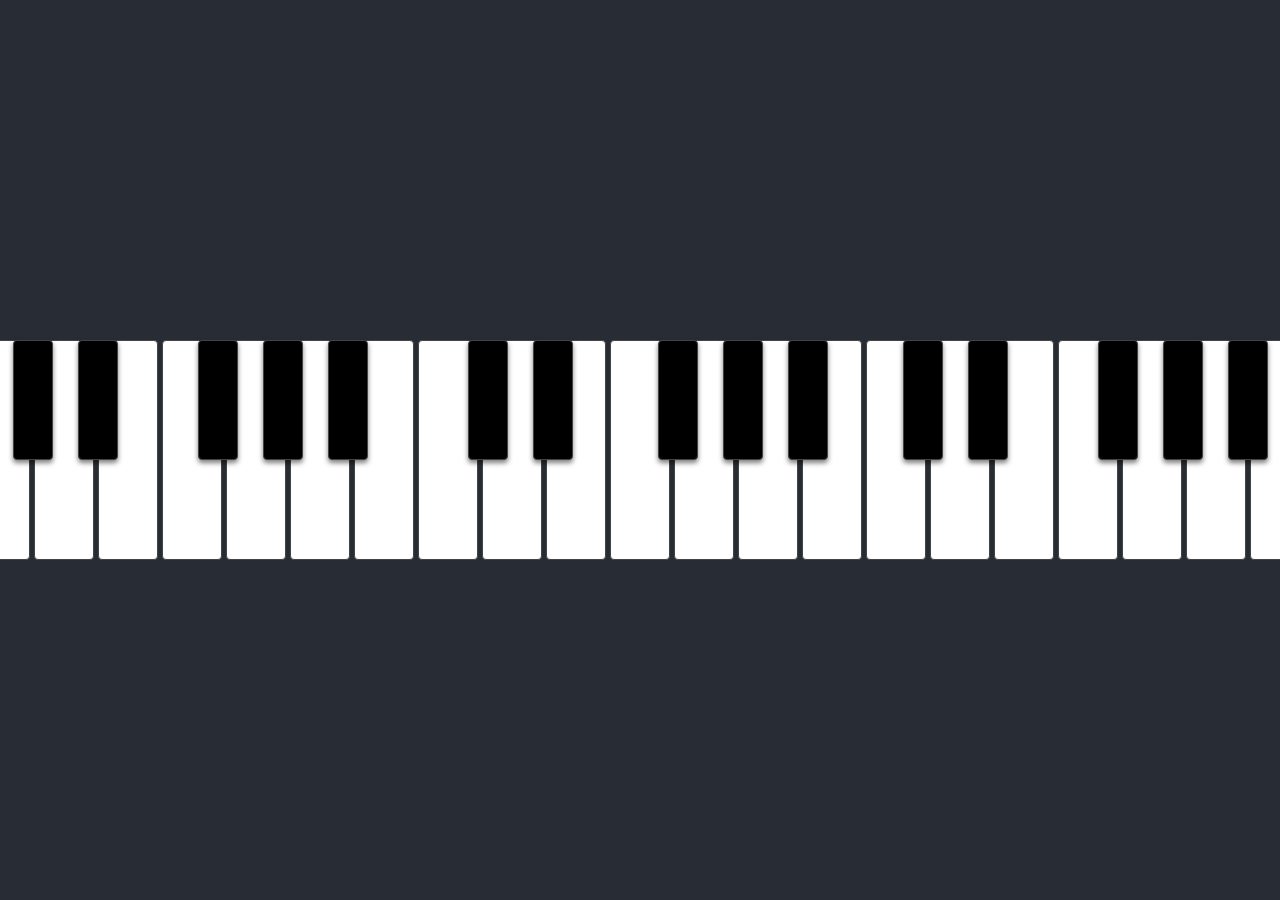
<file: Virtual Piano/index.html>
<!DOCTYPE html>
<html lang="en">
<head>
    <meta charset="UTF-8">
    <meta name="viewport" content="width=device-width, initial-scale=1.0">
    <title>Virtual Piano</title>
    <meta http-equiv="Content-Security-Policy" content="default-src 'self'; script-src 'self' 'unsafe-inline'; style-src 'self' 'unsafe-inline'; img-src 'self'; media-src 'self'">
    <link rel="stylesheet" href="style.css">
</head>
<body>
    <div class="piano">
        <div class="key white" data-key="C1"></div>
        <div class="key black" data-key="C1Sharp"></div>
        <div class="key white" data-key="D1"></div>
        <div class="key black" data-key="D1Sharp"></div>
        <div class="key white" data-key="E1"></div>
        <div class="key white" data-key="F1"></div>
        <div class="key black" data-key="F1Sharp"></div>
        <div class="key white" data-key="G1"></div>
        <div class="key black" data-key="G1Sharp"></div>
        <div class="key white" data-key="A1"></div>
        <div class="key black" data-key="A1Sharp"></div>
        <div class="key white" data-key="B1"></div>
    
        <div class="key white" data-key="C"></div>
        <div class="key black" data-key="CSharp"></div>
        <div class="key white" data-key="D"></div>
        <div class="key black" data-key="DSharp"></div>
        <div class="key white" data-key="E"></div>
        <div class="key white" data-key="F"></div>
        <div class="key black" data-key="FSharp"></div>
        <div class="key white" data-key="G"></div>
        <div class="key black" data-key="GSharp"></div>
        <div class="key white" data-key="A"></div>
        <div class="key black" data-key="ASharp"></div>
        <div class="key white" data-key="B"></div>
        <div class="key white" data-key="C2"></div>

        <div class="key black" data-key="C2Sharp"></div>
        <div class="key white" data-key="D2"></div>
        <div class="key black" data-key="D2Sharp"></div>
        <div class="key white" data-key="E2"></div>
        <div class="key white" data-key="F2"></div>
        <div class="key black" data-key="F2Sharp"></div>
        <div class="key white" data-key="G2"></div>
        <div class="key black" data-key="G2Sharp"></div>
        <div class="key white" data-key="A2"></div>
        <div class="key black" data-key="A2Sharp"></div>
        <div class="key white" data-key="B2"></div>

    </div>
    <script src="script.js"></script>
</body>
</html>
</file>
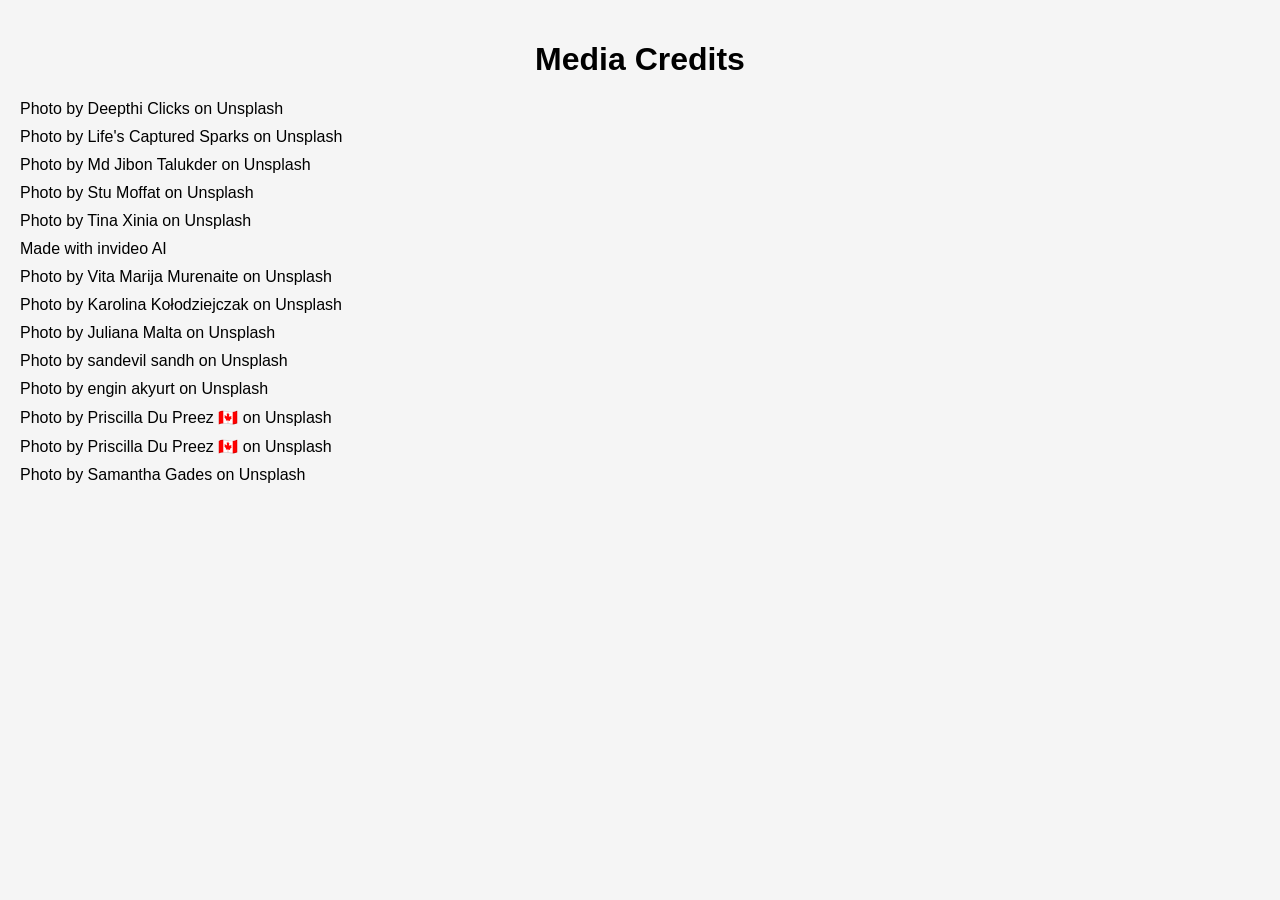
<file: credits.html>
<!DOCTYPE html>
<html lang="en">
<head>
    <meta charset="UTF-8">
    <meta name="viewport" content="width=device-width, initial-scale=1.0">
    <title>Media Credits</title>
    <style>
        body {
            font-family: Arial, sans-serif;
            margin: 0;
            padding: 20px;
            background-color: #f5f5f5;
        }
        h1 {
            text-align: center;
        }
        .credit-list {
            list-style-type: none;
            padding: 0;
        }
        .credit-list li {
            margin: 10px 0;
        }
    </style>
</head>
<body>

<h1>Media Credits</h1>

<ul class="credit-list">
    <li>Photo by Deepthi Clicks on Unsplash</li>
    <li>Photo by Life's Captured Sparks on Unsplash</li>
    <li>Photo by Md Jibon Talukder on Unsplash</li>
    <li>Photo by Stu Moffat on Unsplash</li>
    <li>Photo by Tina Xinia on Unsplash</li>
    <li>Made with invideo AI</li>
    <li>Photo by Vita Marija Murenaite on Unsplash</li>
    <li>Photo by Karolina Kołodziejczak on Unsplash</li>
    <li>Photo by Juliana Malta on Unsplash</li>
    <li>Photo by sandevil sandh on Unsplash</li>
    <li>Photo by engin akyurt on Unsplash</li>
    <li>Photo by Priscilla Du Preez 🇨🇦 on Unsplash</li>
    <li>Photo by Priscilla Du Preez 🇨🇦 on Unsplash</li>
    <li>Photo by Samantha Gades on Unsplash</li>
</ul>

</body>
</html>
</file>
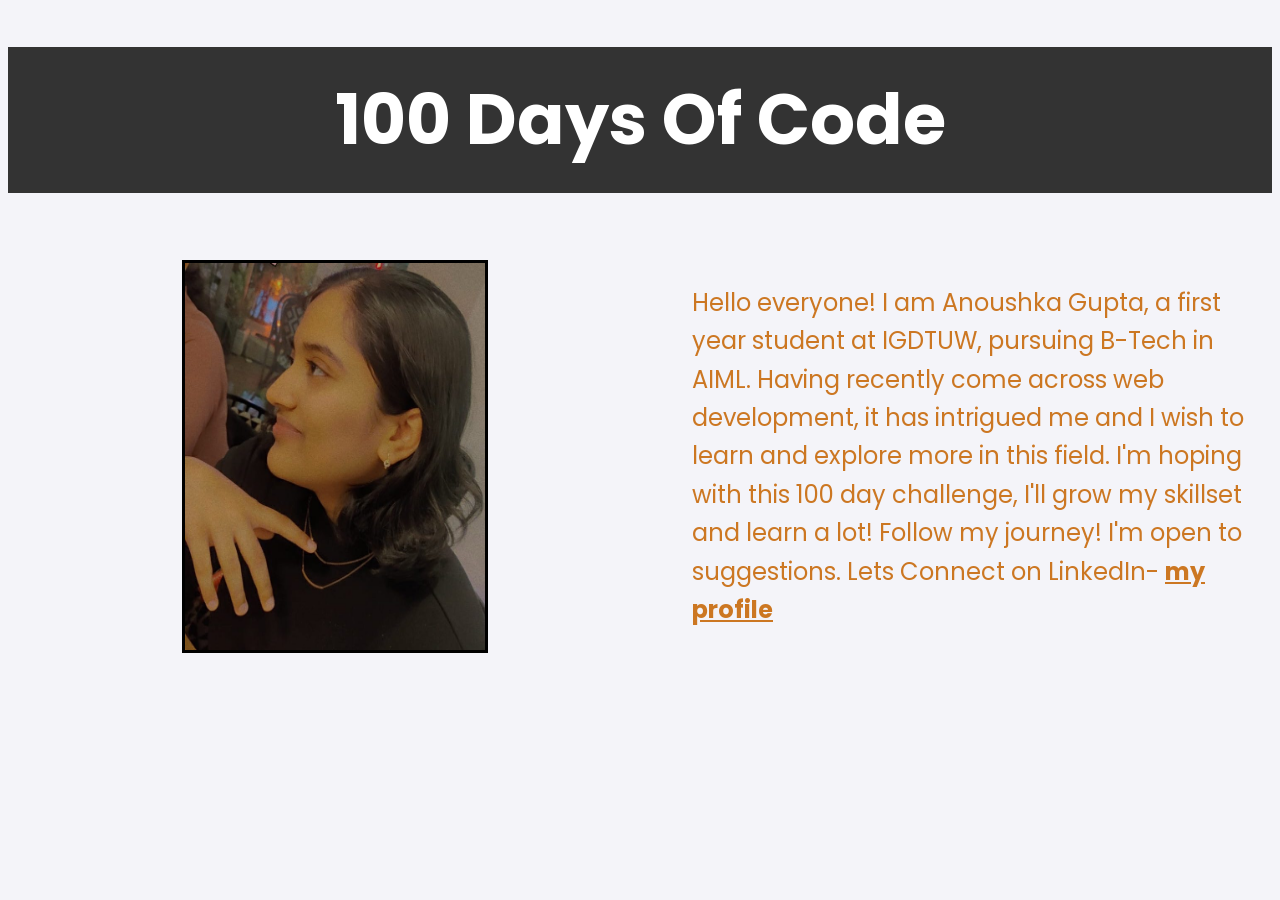
<file: Day1.html>
<!DOCTYPE html>
<html>
<head>
   <title> Introduction </title>
   <link href="https://fonts.googleapis.com/css2?family=Poppins:wght@300;400;600&display=swap" rel="stylesheet">
    <style>
    h1{
       font-family: "Poppins", sans-serif;
       color: #ffffff;
       background-color: #333333;
       text-align: center;
       padding: 20px;
       font-size: 70px;
       }

     p{
        font-family: "Poppins", sans-serif;
        color: #cc7722;
        text-align: left;
        font-size: 24px;
        padding: 20px;
        line-height: 1.6;
        max-width: 800px;
       }
       
      body{
      background-color: #f4f4f9
      }
   
      img{
      display: block;
      margin: 20px auto;
      width: 300px;
      border: solid black;
       
      }
   
      .container{
       display:flex;
       align-items: center
       padding: 40px;
       justify-content: center;
       }
    
       .text{
        max-width: 600px;
        font-size: 50px;
        color: #333
        line-height:1.6;
        margin-left:10px;
         }
      
     a:hover{
     color: red;
            }

       a{color:#cc7722;
         font-weight: bold;
          }

   </style>
</head>
<body>
  
  <h1> <strong>100 Days Of Code</strong> </h1>
  <div class = "container">
  <img src = "myphoto.jpg" alt = "My Photo">
  <div class = "text">
  <p> 
  Hello everyone! I am Anoushka Gupta, a first year student at IGDTUW, pursuing B-Tech in AIML. Having recently come across web development, it has intrigued me and I wish to learn and explore more in this field. I'm hoping with this 100 day challenge, I'll grow my skillset and learn a lot! Follow my journey! I'm open to suggestions. Lets Connect on LinkedIn- <a href = "https://www.linkedin.com/in/anoushka-gupta-331163319/?utm_source=share&utm_campaign=share_via&utm_content=profile&utm_medium=android_app" target = "_blank">my profile</a>
  </p>
 </div>
</div>

</body>
</html>
</file>
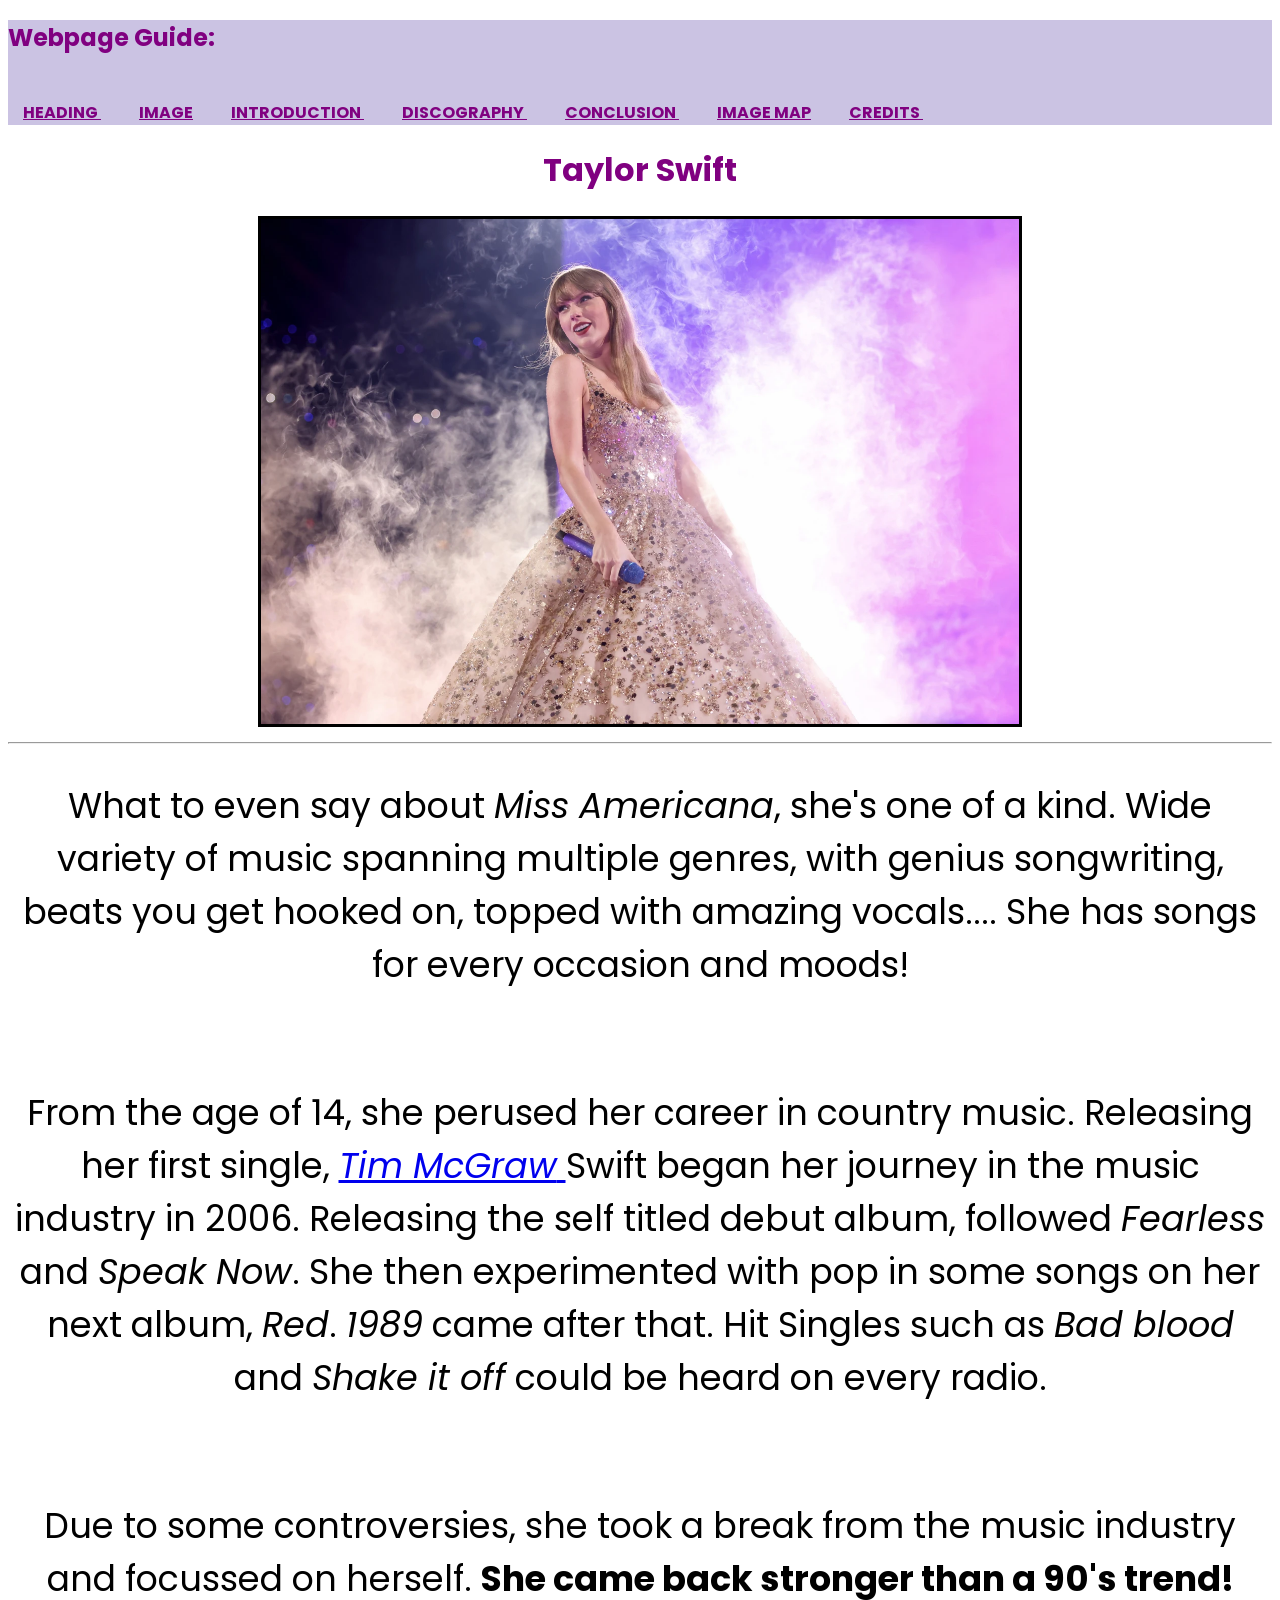
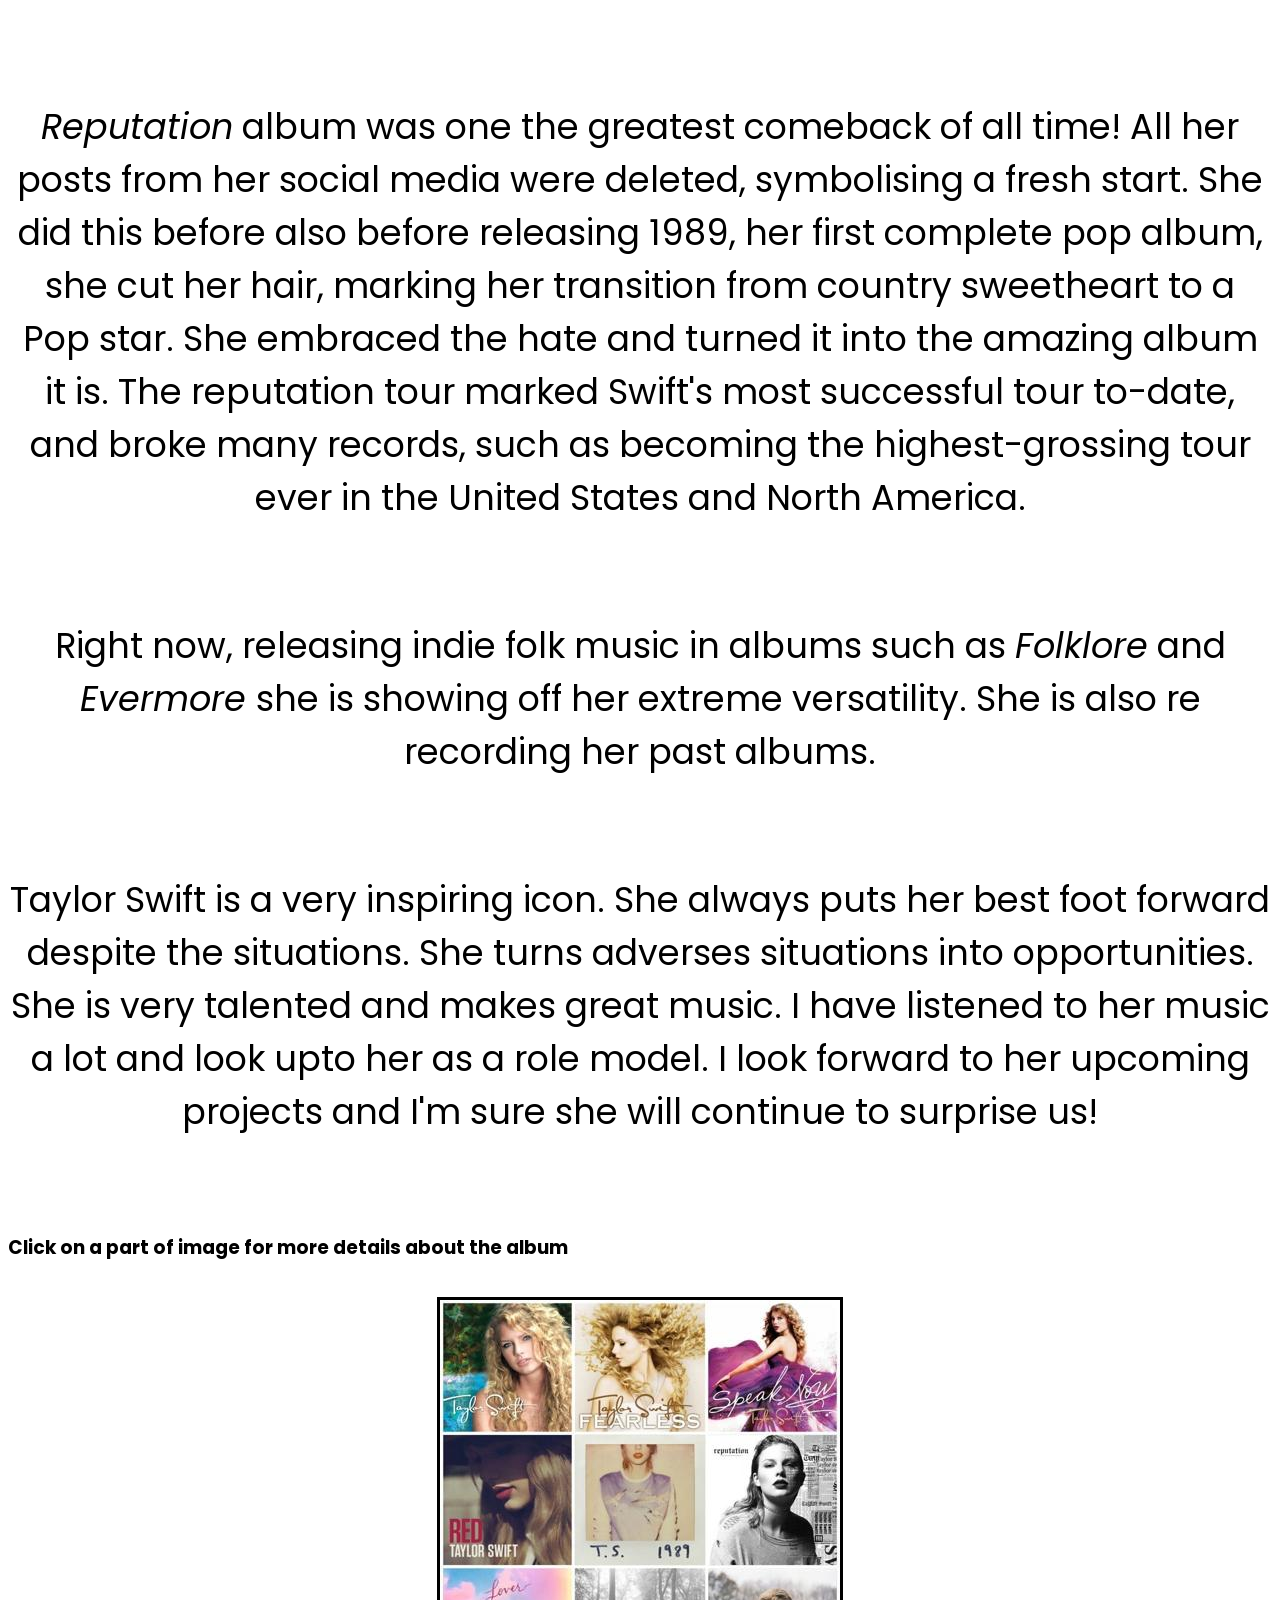
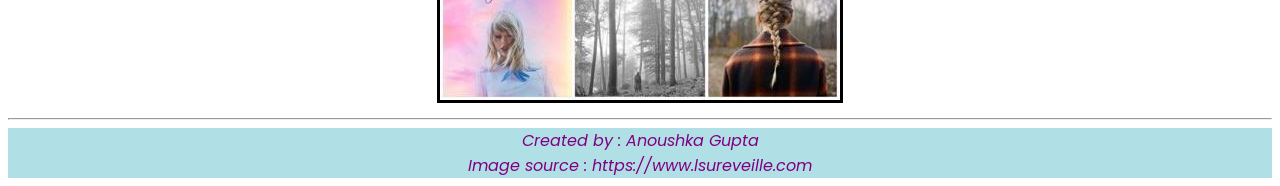
<file: Day2.html>
<!DOCTYPE html>
<html>
<head>
<title> Taylor Swift </title>
<link href="https://fonts.googleapis.com/css2?family=Poppins:wght@300;400;600&display=swap" rel="stylesheet">
<header>
<h2 style = color:purple;><b> Webpage Guide: </b></h2>
<br>
<nav>
<a href = "#heading"><b> HEADING </b></a>&nbsp;
   <a href = "#image"><b>IMAGE</b></a>&nbsp;
   <a href = "#introduction"><b> INTRODUCTION </b></a>&nbsp;
   <a href = "#discography"> <b> DISCOGRAPHY </b></a>&nbsp;
   <a href = "#conclusion"><b> CONCLUSION </b></a>&nbsp;
   <a href = "#imagemap"><b> IMAGE MAP</b></a>&nbsp;
   <a href = "#credits"> <b> CREDITS </b></a>&nbsp;
</nav>
</header>

<style>
h1{
  color:purple;
  text-align:center;
}

body{
    text-align:centre;
    background-color: white;
    
}

p{
    text-align:center;
    font-size: 35px;
    margin: 20 px;
 }

header{
        background-color:#CBC3E3;
        padding: 20px
        text-align:center
       }

 nav a{
       margin: 15px;
       font-weight:500;
       text-align:center;
       color:purple;
      
       }

 nav a:hover {
        color: magenta;
        }

img{
    border: solid black;
    }

*{
  font-family:"Poppins", sans-serif
 }
</style>
</head>
<body>
<h1 id = "heading"> Taylor Swift </h1>
<center><img src = "Day2.jpg" alt = "pic" height = "60%" width = "60%" id = "image"></center>
<hr>

<p id = "introduction">
What to even say about <i>Miss Americana</i>, she's one of a kind. Wide variety of music spanning multiple genres, with genius songwriting, beats you get hooked on, topped with amazing vocals.... She has songs for every occasion and moods!
</p>
<br>

<p id = "discography">
From the age of 14, she perused her career in country music. Releasing her first single,
<a href = "https://www.youtube.com/watch?v=GkD20ajVxnY" target = "_blank"> <i>Tim McGraw</i> </a>
Swift began her journey in the music industry in 2006. Releasing the self titled debut album, followed <em>Fearless</em> and <em>Speak Now</em>. She then experimented with pop in some songs on her next album, <em>Red</em>. <em>1989</em> came after that. Hit Singles such as <em>Bad blood</em> and <em>Shake it off</em> could be heard on every radio.
</p>
<br>

<p>
Due to some controversies, she took a break from the music industry and focussed on herself. <strong>She came back stronger than a 90's trend!</strong>
</p>
<br>

<p>
<em>Reputation</em> album was one the greatest comeback of all time! All her posts from her social media were deleted, symbolising a fresh start. She did this before also before releasing 1989, her first complete pop album, she cut her hair, marking her transition from country sweetheart to a Pop star. She embraced the hate and turned it into the amazing album it is. The reputation tour marked Swift's most successful tour to-date, and broke many records, such as becoming the highest-grossing tour ever in the United States and North America.
</p>
<br>

<p>
Right now, releasing indie folk music in albums such as <em>Folklore</em> and <em>Evermore </em>she is showing off her extreme versatility. She is also re recording her past albums.
</p>
<br>

<p id = "conclusion">
Taylor Swift is a very inspiring icon. She always puts her best foot forward despite the situations. She turns adverses situations into opportunities. She is very talented and makes great music. I have listened to her music a lot and look upto her as a role model. I look forward to her upcoming projects and I'm sure she will continue to surprise us!
</p>
<br>


<p><h3> Click on a part of image for more details about the album</h3></p>


<center><img src = "Day2_.jpg"id="imagemap" alt = "imgmap" usemap = "#albums"><center>

<map name="albums">
        <!-- Taylor Swift -->
        <area shape="rect" coords="131,132,3,4" alt="Taylor Swift" href="https://en.wikipedia.org/wiki/Taylor_Swift_(album)">
        
        <!-- Fearless -->
        <area shape="rect" coords="264,131,138,4" alt="Fearless" href="https://en.wikipedia.org/wiki/Fearless_(Taylor_Swift_album)" target="_blank">
        
        <!-- Speak Now -->
        <area shape="rect" coords="395,132,269,5" alt="Speak Now" href="https://en.wikipedia.org/wiki/Speak_Now" target="_blank">
        
        <!-- Red -->
        <area shape="rect" coords="131,265,5,138" alt="Red" href="https://en.wikipedia.org/wiki/Red_(Taylor_Swift_album)" target="_blank">
        
        <!-- 1989 -->
        <area shape="rect" coords="262,265,136,138" alt="1989" href="https://en.wikipedia.org/wiki/1989_(Taylor_Swift_album)" target="_blank">
        
        <!-- Reputation -->
        <area shape="rect" coords="398,263,272,136" alt="Reputation" href="https://en.wikipedia.org/wiki/Reputation_(Taylor_Swift_album)" target="_blank">
        
        <!-- Lover -->
        <area shape="rect" coords="131,398,5,271" alt="Lover" href="https://en.wikipedia.org/wiki/Lover_(Taylor_Swift_album)" target="_blank">
        
        <!-- Folklore -->
        <area shape="rect" coords="264,397,138,270" alt="Folklore" href="https://en.wikipedia.org/wiki/Folklore_(Taylor_Swift_album)" target="_blank">
        
        <!-- Evermore -->
        <area shape="rect" coords="396,395,270,268" alt="Evermore" href="https://en.wikipedia.org/wiki/Evermore_(Taylor_Swift_album)" target="_blank">
</map>
<hr>

<footer style= "background-color:powderblue" >
<address style = "color:purple" id = "credits">
Created by : Anoushka Gupta<br>
Image source : https://www.lsureveille.com
</footer>
</body>
</html>
</file>
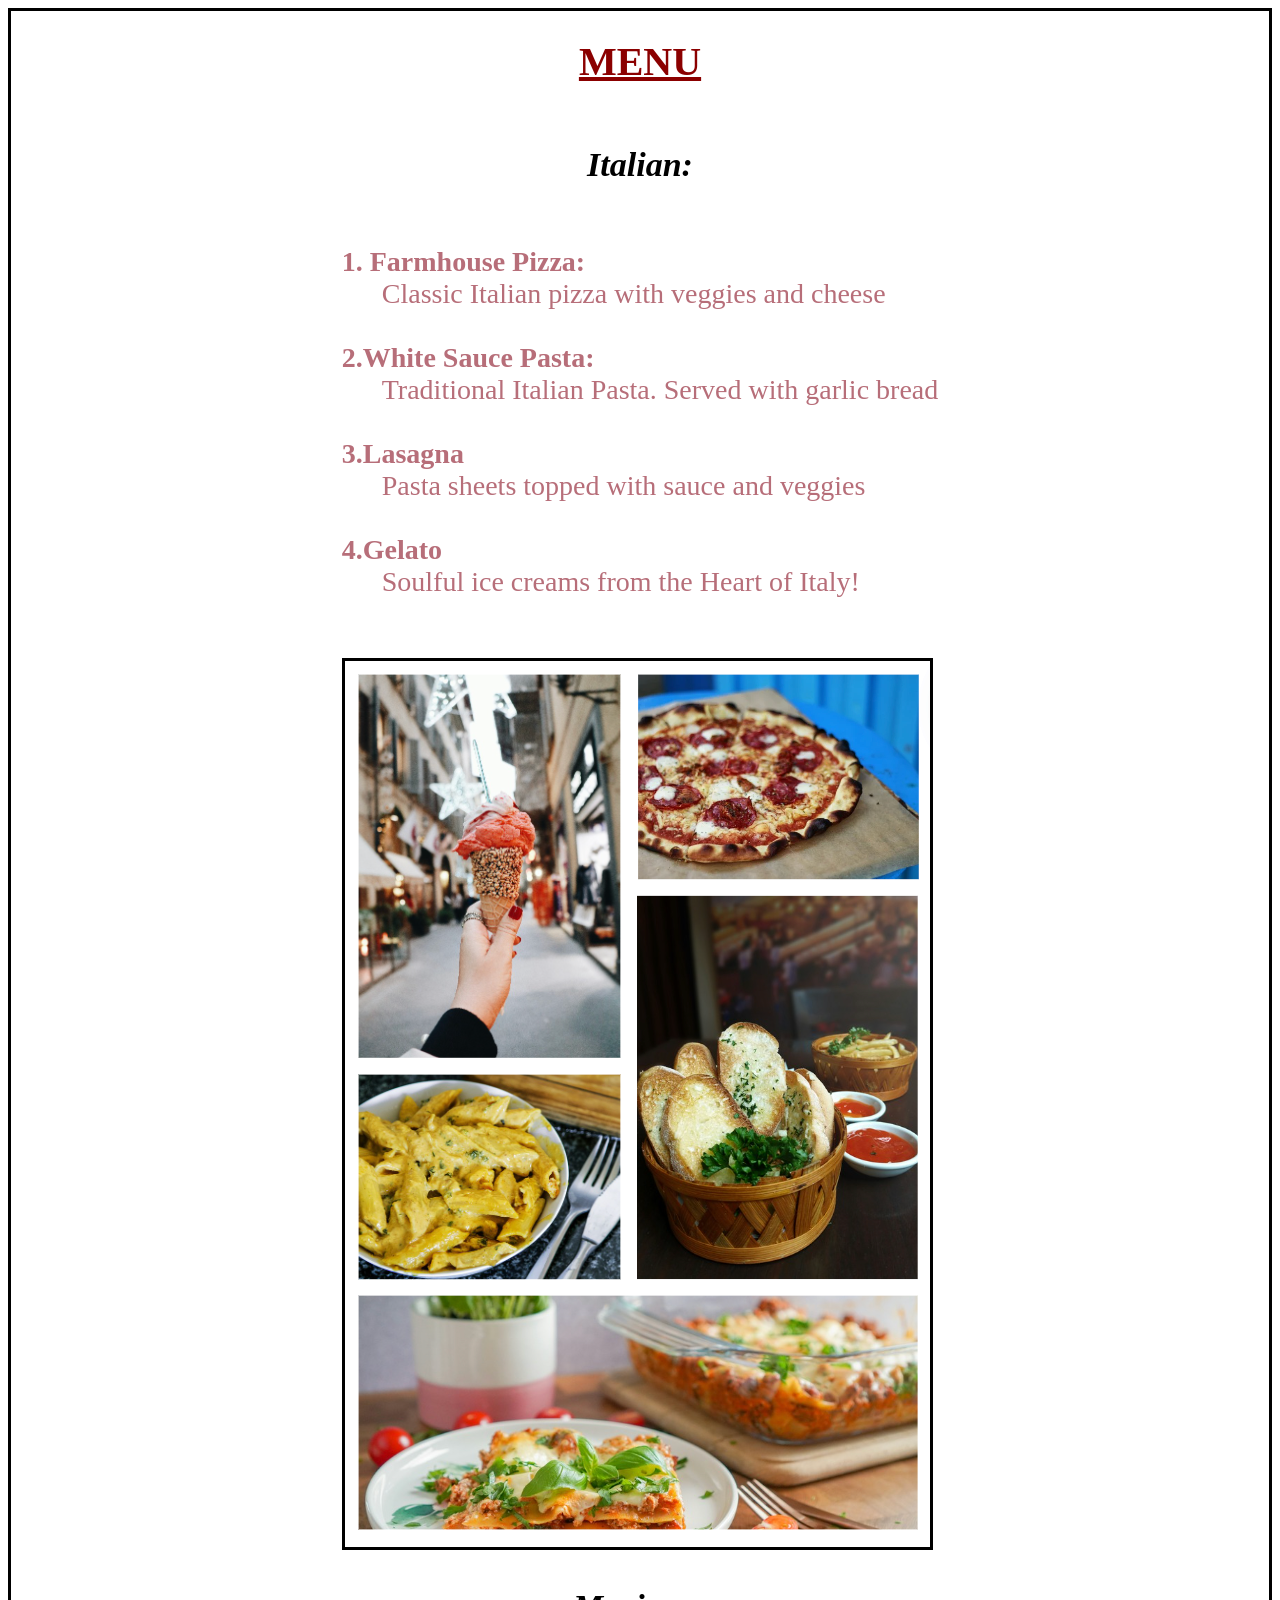
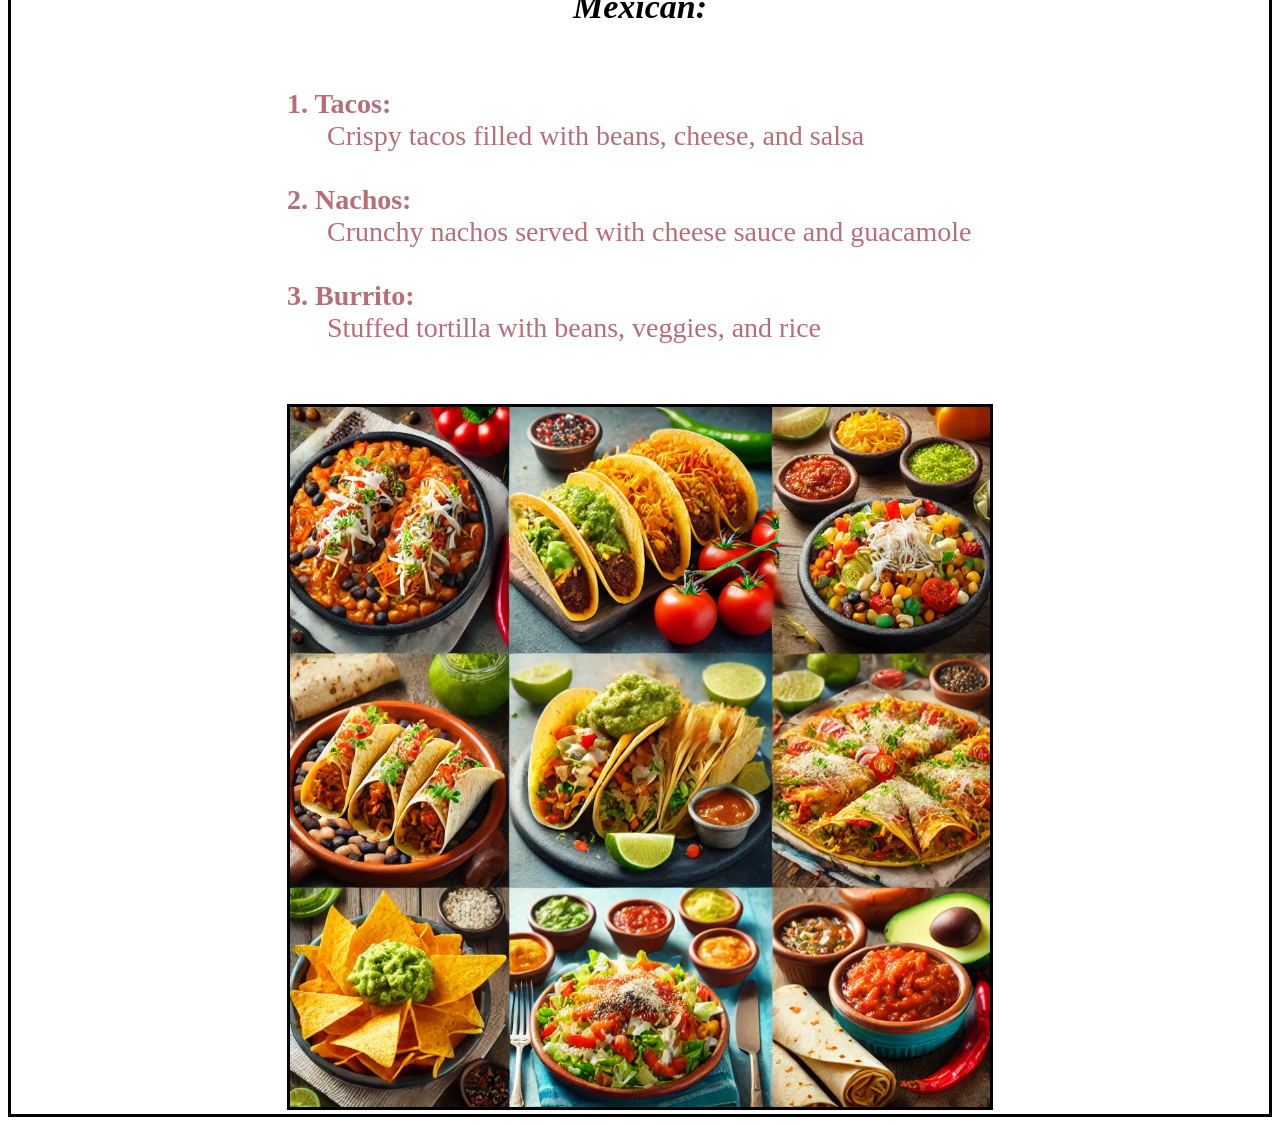
<file: menu.html>
<!DOCTYPE html>
<html>
<head>
<title> Menu </title>
<style>
h1{
   text-align:center;
   color:darkred;
   }
p{
   font-size:34px;
   }

img{
    border:solid black;
    }

.italian{
         font-family:cursive;
         color:#B76E79;
        }
.mexican{
         font-family:cursive;
         color:#B76E79;

        }
body {
   display: flex;
   flex-direction: column;
   justify-content: center;
   align-items: center;
   Border:solid black;
   
}

dl{
   font-size:28px;}


</style>
</head>
<body>
<h1 style="font-size:40px;"><u> MENU </u></h1>
<p><strong><i> Italian:</strong> </i><br></p>
<div class = "italian">
<dl>
<dt><b>1. Farmhouse Pizza:</b><br></dt>
<dd>Classic Italian pizza with veggies and cheese<br><br></dd>

<dt><b>2.White Sauce Pasta:</b><br></dt>
<dd>Traditional Italian Pasta. Served with garlic bread<br><br></dd>

<dt><b>3.Lasagna<br></dt></b>
<dd>Pasta sheets topped with sauce and veggies<br><br></dd>

<dt><b>4.Gelato<br></dt></b>
<dd>Soulful ice creams from the Heart of Italy!<br><br></dd>
</dl>
<img src = "italian.png" alt = "Food"> 
</div>
  
    <p><strong><i>Mexican:</i></strong><br></p>
    <div class="mexican">
        <dl>
            <dt><b>1. Tacos:<br></dt></b>
            <dd>Crispy tacos filled with beans, cheese, and salsa<br><br></dd>

            <dt><b>2. Nachos:<br></dt></b>
            <dd>Crunchy nachos served with cheese sauce and guacamole<br><br></dd>

            <dt><b>3. Burrito:<br></dt></b>
            <dd>Stuffed tortilla with beans, veggies, and rice<br><br></dd>
        </dl>
        <img src="mexican.webp" alt="Mexican Food" style="height:700px; width:700px;">
    </div>

</body>
</html>
</file>
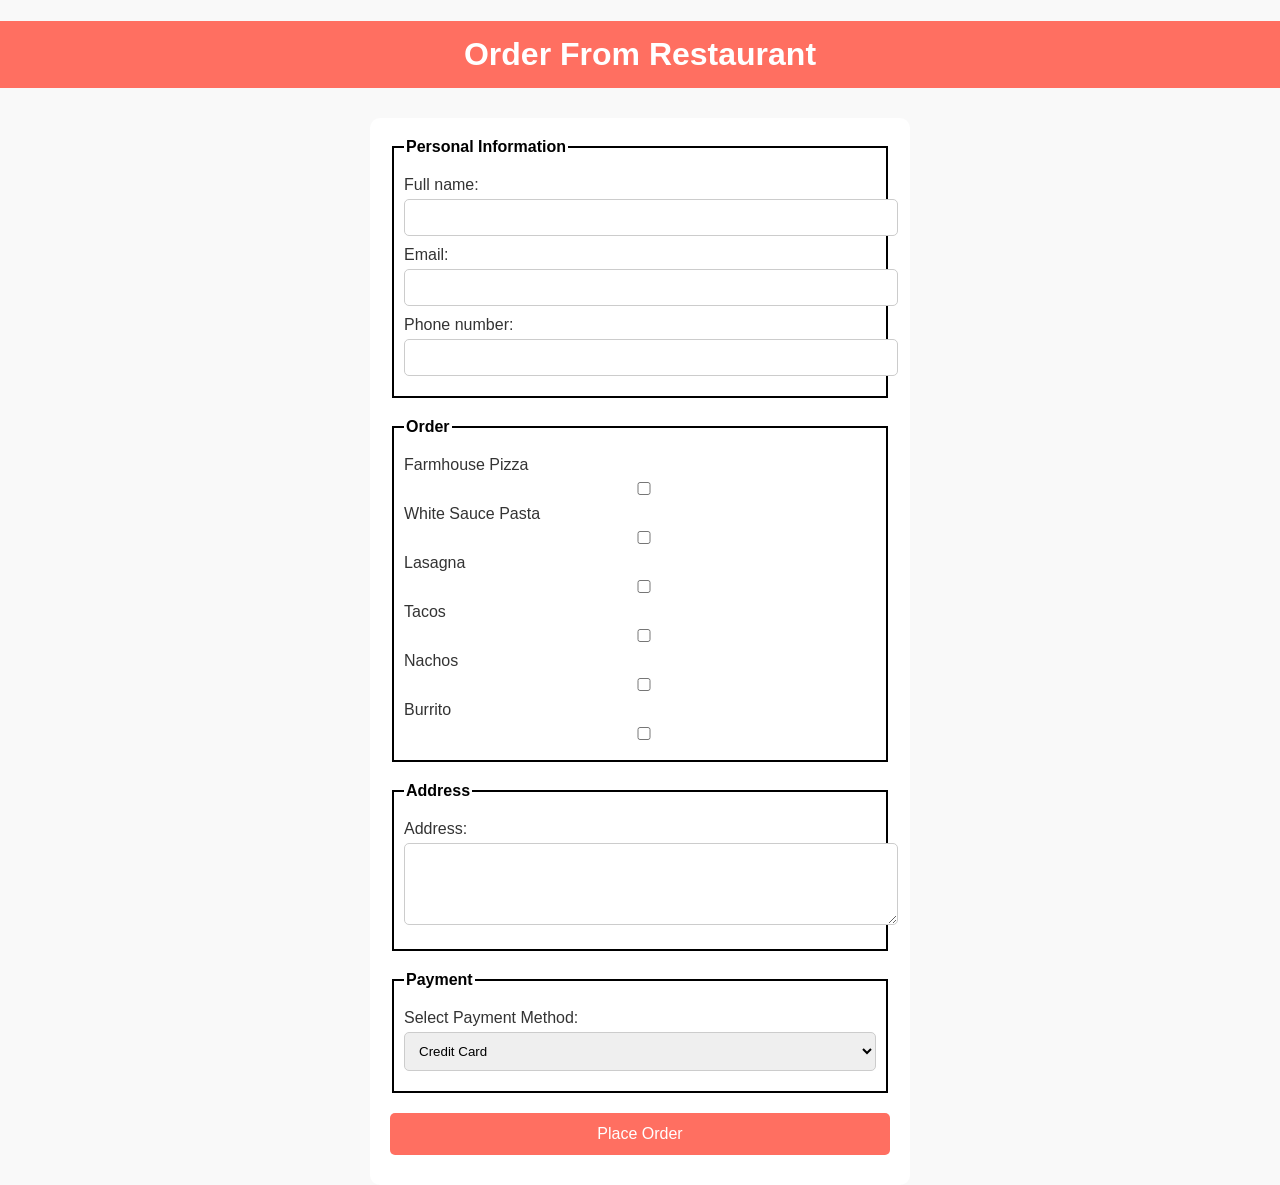
<file: orderonline.html>
<!DOCTYPE html>
<html>
<head>
    <title>Order Online</title>
    <style>
        body {
            font-family: 'Poppins', sans-serif;
            background-color: #f9f9f9;
            margin: 0;
            padding: 0;
        }
        h1 {
            text-align: center;
            background-color: #ff6f61;
            color: white;
            padding: 15px;
            margin-bottom: 30px;
        }
        form {
            width: 500px;
            margin: 0 auto;
            background-color: white;
            padding: 20px;
            border-radius: 10px;
        }
        fieldset {
            border: solid black 2px;
            margin-bottom: 20px;
            padding:10px;
        }
        label {
            display: block;
            margin-bottom: 5px;
            color: #333;
        }
        input, select, textarea {
            width: 100%;
            padding: 10px;
            margin-bottom: 10px;
            border: 1px solid #ccc;
            border-radius: 5px;
        }
        legend {
            font-weight: bold;
            margin-bottom: 10px;
  
         }
        input[type="submit"] {
            background-color: #ff6f61;
            color: white;
            border: none;
            padding: 12px;
            cursor: pointer;
            font-size: 16px;
            border-radius: 5px;
        }
        input[type="submit"]:hover {
            background-color: #e65a50;
        }
    </style>
</head>
<body>
    <h1>Order From Restaurant</h1>
    <form action="ThankYou.html">
        <fieldset>
            <legend>Personal Information</legend>
            
            <label for="name">Full name:</label>
            <input type="text" id="name" name="name"><br>
            
            <label for="email">Email:</label>
            <input type="email" id="email" name="email"><br>

            <label for="phone">Phone number:</label>
            <input type="text" id="phone" name="phone"><br>
        </fieldset>

        <fieldset>
            <legend>Order</legend>

                <label for="farmhouse_pizza">Farmhouse Pizza</label>
                <input type="checkbox" id="farmhouse_pizza" name="menu" value="Farmhouse Pizza">
                
                <label for="white_sauce_pasta">White Sauce Pasta</label>
                <input type="checkbox" id="white_sauce_pasta" name="menu" value="White Sauce Pasta">
                
                <label for="lasagna">Lasagna</label>
                <input type="checkbox" id="lasagna" name="menu" value="Lasagna">
                
                <label for="tacos">Tacos</label>
                <input type="checkbox" id="tacos" name="menu" value="Tacos">                

                <label for="nachos">Nachos</label>
                <input type="checkbox" id="nachos" name="menu" value="Nachos">
                
               <label for="burrito">Burrito</label>
               <input type="checkbox" id="burrito" name="menu" value="Burrito">
                
           
        </fieldset>

        <fieldset>
            <legend>Address</legend>
            
            <label for="Details">Address:</label>
            <textarea id="Details" name="Details" rows="4" ></textarea><br>
        </fieldset>

        <fieldset>
            <legend>Payment</legend>
            <label for="payment">Select Payment Method:</label>
            <select id="payment" name="payment">
                <option value="credit_card">Credit Card</option>
                <option value="debit_card">Debit Card</option>
                <option value="net_banking">Net Banking</option>
                <option value="cash_on_delivery">Cash on Delivery</option>
            </select>
        </fieldset>

        <input type="submit" value="Place Order">
    </form>
</body>
</html>
</file>
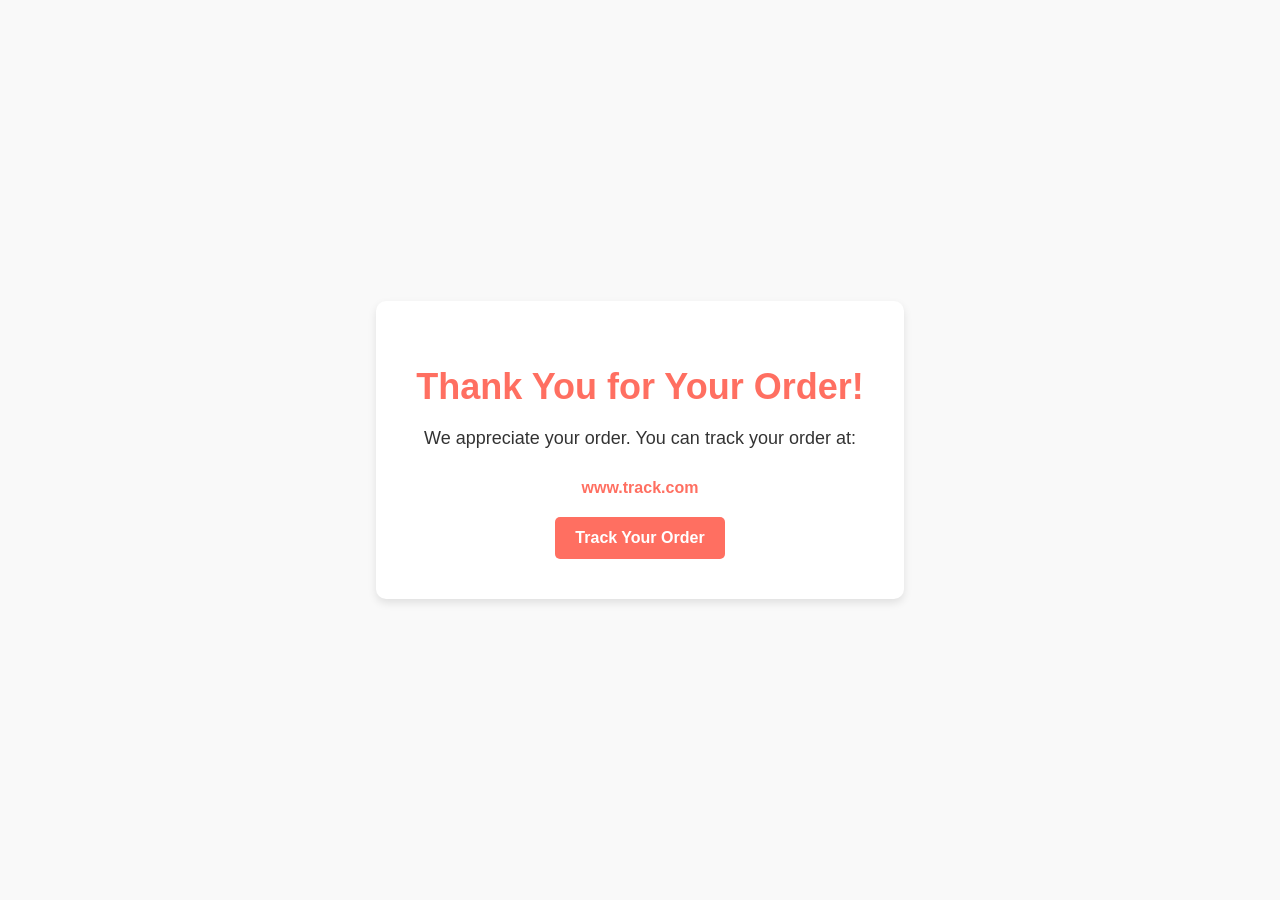
<file: ThankYou.html>
<!DOCTYPE html>
<html lang="en">
<head>
    <meta charset="UTF-8">
    <meta name="viewport" content="width=device-width, initial-scale=1.0">
    <title>Thank You!</title>
    <style>
        body {
            font-family: 'Poppins', sans-serif;
            background-color: #f9f9f9;
            display: flex;
            justify-content: center;
            align-items: center;
            height: 100vh;
            margin: 0;
        }
        .container {
            background-color: white;
            padding: 40px;
            border-radius: 10px;
            box-shadow: 0 4px 8px rgba(0, 0, 0, 0.1);
            text-align: center;
        }
        h1 {
            color: #ff6f61;
            font-size: 36px;
            margin-bottom: 20px;
        }
        p {
            color: #333;
            font-size: 18px;
            margin-bottom: 30px;
        }
        a {
            color: #ff6f61;
            text-decoration: none;
            font-weight: bold;
        }
        a:hover {
            text-decoration: underline;
        }
        .order-btn {
            background-color: #ff6f61;
            color: white;
            padding: 12px 20px;
            font-size: 16px;
            border-radius: 5px;
            text-decoration: none;
            display: inline-block;
            margin-top: 20px;
        }
        .order-btn:hover {
            background-color: #e65a50;
        }
    </style>
</head>
<body>

    <div class="container">
        <h1>Thank You for Your Order!</h1>
        <p>We appreciate your order. You can track your order at:</p>
        <a href="https://www.track.com" target="_blank">www.track.com</a>
        <br>
        <a href="https://www.track.com" class="order-btn" target="_blank">Track Your Order</a>
    </div>

</body>
</html>
</file>
<file: Virtual Piano/style.css>
body {
    font-family: Arial, sans-serif;
    display: flex;
    justify-content: center;
    align-items: center;
    height: 100vh;
    background-color: #282c34;
    margin: 0;
}

.piano {
    display: flex;
    position: relative;
}

.key {
    border: 1px solid #444;
    border-radius: 4px;
    position: relative;
    box-sizing: border-box;
}

.white {
    width: 60px;
    height: 220px;
    background-color: white;
    z-index: 1;
    margin: 0 2px;
}

.black {
    width: 40px;
    height: 120px;
    background-color: black;
    position: absolute;
    top: 0;
    z-index: 2;
    box-shadow: 0 3px 5px rgba(0, 0, 0, 0.5);
}

/* First Octave */
.key.black[data-key="C1Sharp"] {
    left: 45px;
}
.key.black[data-key="D1Sharp"] {
    left: 110px;
}
.key.black[data-key="F1Sharp"] {
    left: 230px;
}
.key.black[data-key="G1Sharp"] {
    left: 295px;
}
.key.black[data-key="A1Sharp"] {
    left: 360px;
}

/* Second Octave */
.key.black[data-key="CSharp"] {
    left: 500px;  /* Shifted a little more to the left */
}
.key.black[data-key="DSharp"] {
    left: 565px;  /* Shifted a little more to the left */
}
.key.black[data-key="FSharp"] {
    left: 690px;
}
.key.black[data-key="GSharp"] {
    left: 755px;
}
.key.black[data-key="ASharp"] {
    left: 820px;
}

/* Third Octave */
.key.black[data-key="C2Sharp"] {
    left: 935px;
}
.key.black[data-key="D2Sharp"] {
    left: 1000px;
}
.key.black[data-key="F2Sharp"] {
    left: 1130px;  /* Shifted a little more to the right */
}
.key.black[data-key="G2Sharp"] {
    left: 1195px;  /* Shifted a little more to the right */
}
.key.black[data-key="A2Sharp"] {
    left: 1260px;  /* Shifted a little more to the right */
}

.key:hover {
    opacity: 0.8;
}

.key:active {
    opacity: 0.6;
}
</file>
